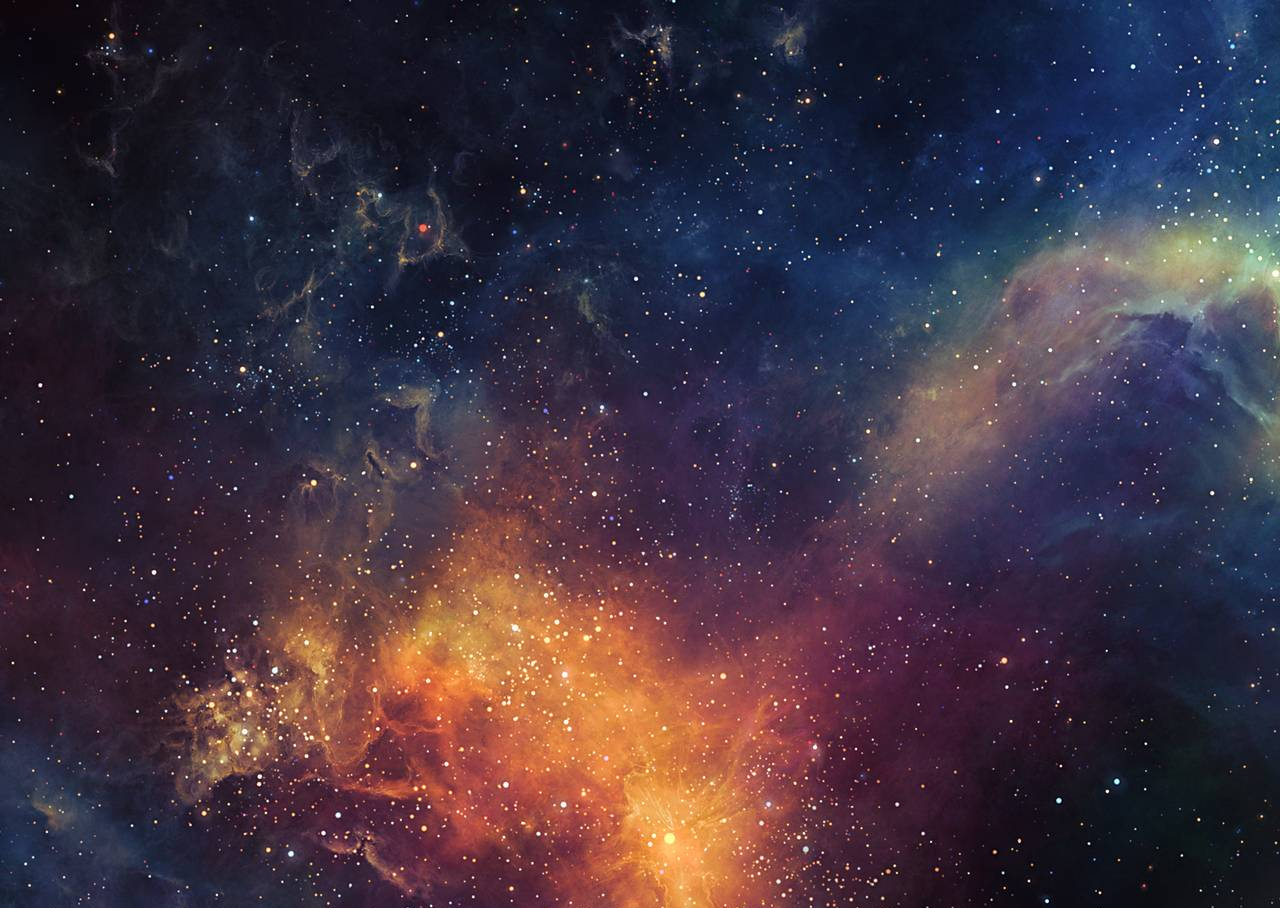
<file: index.htm>
<!DOCTYPE html>
<html>

	<head>

		<title> tell the universe what you want </title>

			<link rel="shortcut icon" href="favicon.ico" />

			<link rel="stylesheet" type="text/css" href="css/dwity-universe.css" />

	</head>

	<body onclick="manuallyEditScreenText()">

		<h1 id="intention-to-the-universe"> Hello...<br/><br/>Tell Me What You Want </h1>

		<script src="https://ajax.googleapis.com/ajax/libs/jquery/3.3.1/jquery.min.js"></script>
		<script src="js/dwity-universe.js"></script>

	</body>
</html>
</file>
<file: css/dwity-universe.css>
body {

	background-image: url('../images/the-universe.jpg');

}

html, body {

	width: 100%;

	height: 100%;

}

div {

	/*padding-top: 20%;*/

	/* background-color:pink;*/

	text-align: center;

}

div:after {

  content: "";

  display: inline-block;

  width: 100%;

}

h1{

	text-align:center;

	/*text-transform: uppercase;*/

	font-family: "HelveticaNeue-CondensedBold";

	font-size:500%;

	color: white;

		text-shadow: 2px 2px pink;

	content: "";

	display: inline-block;

	width: 100%;

}
</file>
